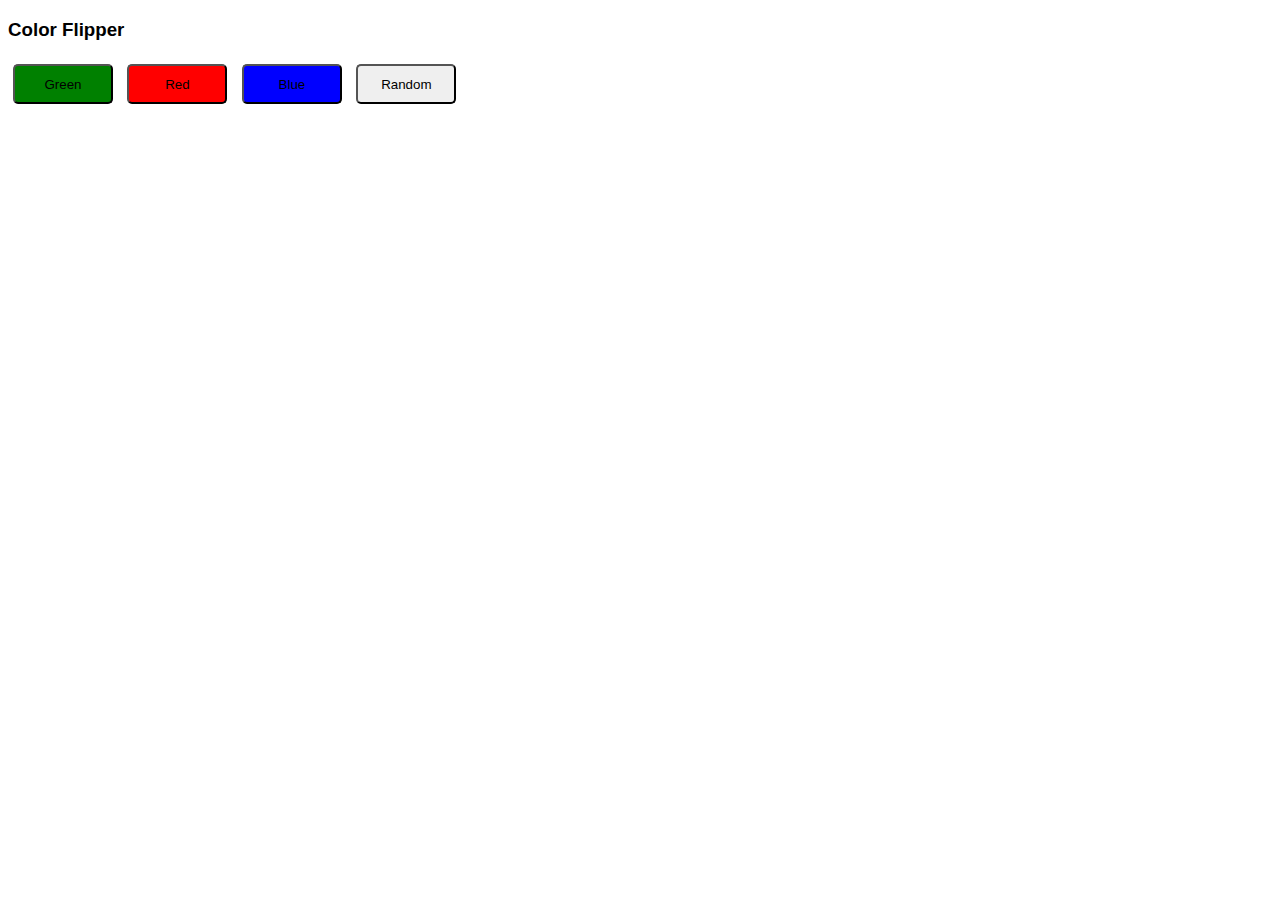
<file: color-flipper/index.html>
<!DOCTYPE html>
<html lang="en">
<head>
    <meta charset="UTF-8">
    <meta name="viewport" content="width=device-width, initial-scale=1.0">
    <title>Color Flipper</title>
    <link rel="stylesheet" href="styles.css"/>

</head>

<body>
    <h3>Color Flipper</h3>
    <button id="green" onclick="setColor('green')">Green</button>
    <button id="red" onclick="setColor('red')">Red</button>
    <button id="blue" onclick="setColor('blue')">Blue</button>
    <button onclick="randomColor()">Random</button>

    <script src="app.js"></script>
</body>
</html>
</file>
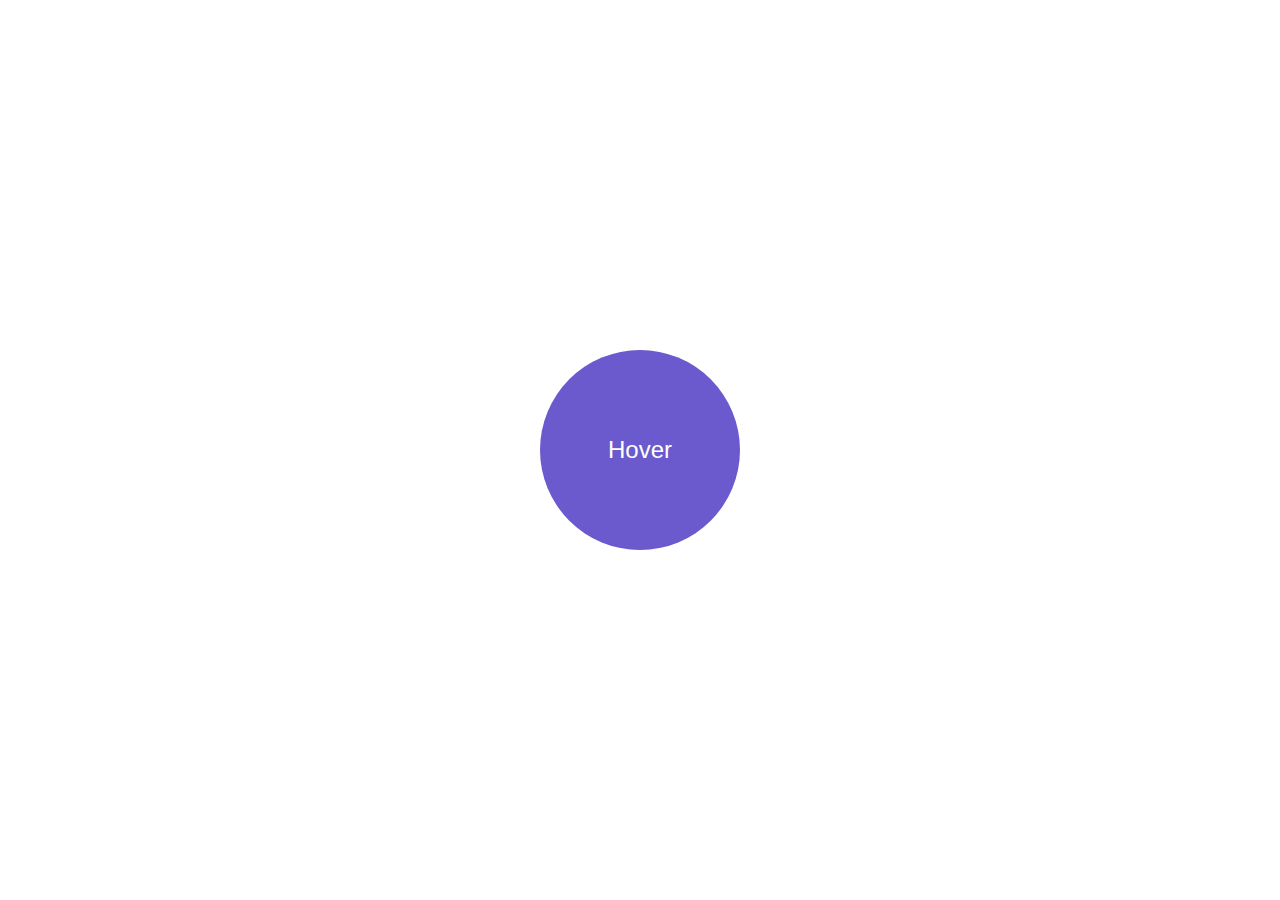
<file: hover-mouse/index.html>
<!DOCTYPE html>
<html lang="en">
<head>
    <meta charset="UTF-8">
    <meta name="viewport" content="width=device-width, initial-scale=1.0">
    <title>Document</title>
    <link rel="stylesheet" href="styles.css"/>
</head>
<body>
    <div id="circle">Hover</div>
    <script src="app.js"></script>
    
</body>
</html>
</file>
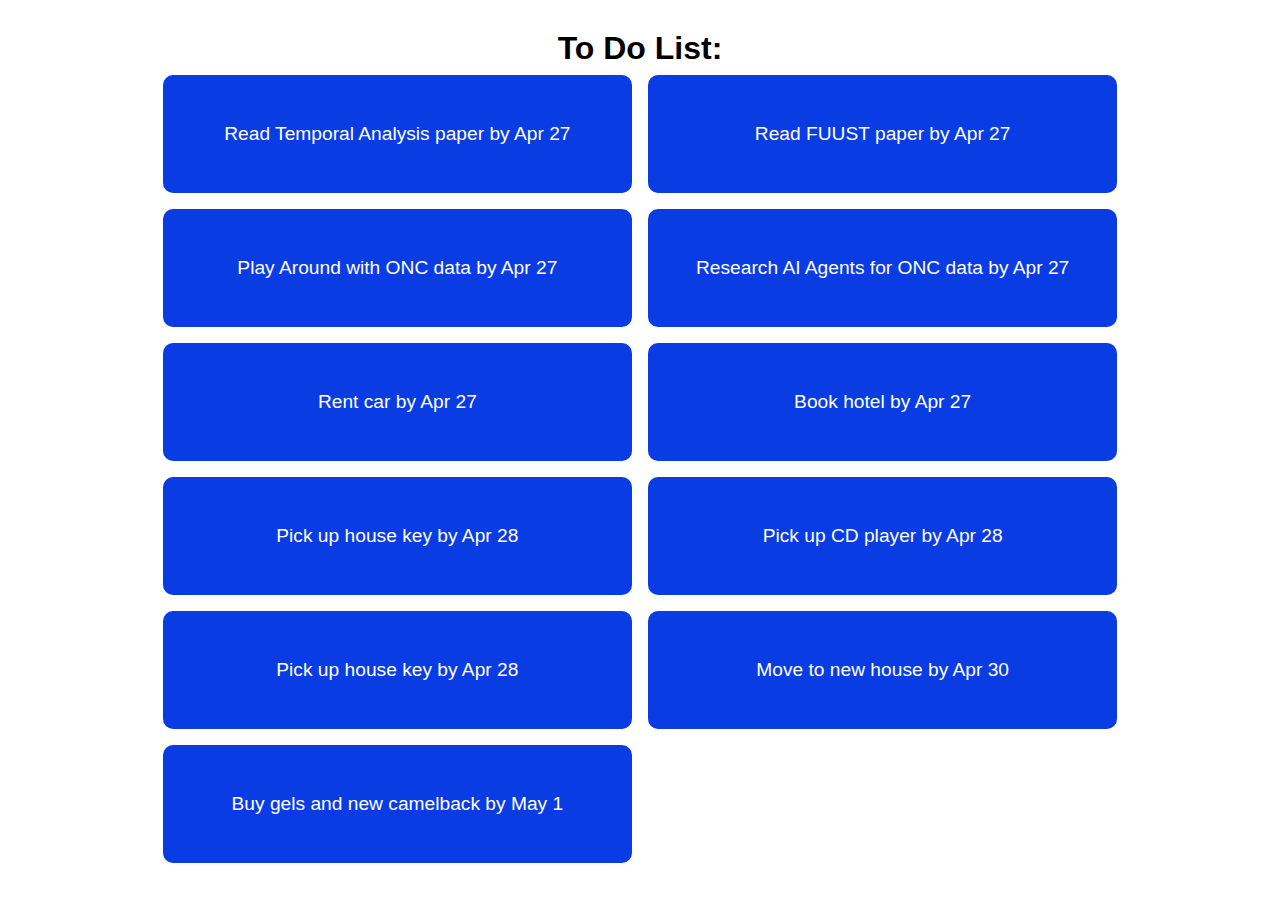
<file: to-do-list/index.html>
<!DOCTYPE html>
<html lang="en">
<head>
    <meta charset="UTF-8">
    <meta name="viewport" content="width=device-width, initial-scale=1.0">
    <title>Document</title>
    <link rel="stylesheet" href="styles.css"/>
</head>
<body>
    <h1>To Do List:</h1>
    <div id="info"></div>
    <script src="app.js"></script>
    
</body>
</html>
</file>
<file: color-flipper/styles.css>
* {
    font-family: 'Trebuchet MS', 'Lucida Sans Unicode', 'Lucida Grande', 'Lucida Sans', Arial, Helvetica, sans-serif; 
}

#green { /*access by id*/
    background-color: green;
}

#red {
    background-color: red;
}

#blue {
    background-color: blue;
}

button { /*access by tag*/
    border-radius: 5px; /*round corners*/
    width: 100px;
    height: 40px;
    margin: 5px; /*space between buttons*/
}
</file>
<file: hover-mouse/styles.css>
* {
    box-sizing: border-box;
    margin: 0;
    padding: 0;
    font-family: 'Trebuchet MS', 'Lucida Sans Unicode', 'Lucida Grande', 'Lucida Sans', Arial, Helvetica, sans-serif; 
   
}

body {
    display: flex;
    flex-direction: column;
    justify-content: center;
    align-items: center;
    height: 100vh;
}

#circle {
    display: flex;
    justify-content: center;
    align-items: center;
    height: 200px;
    width: 200px;
    background: slateblue;
    border-radius: 100px;
    font-size: 1.5rem;
    color: #ffff;
    cursor: pointer;
    transition: cubic-bezier(0.0775, 0.82, 0.165, 1) 3s;
}

.hover {
    transform: scale(2);
}
</file>
<file: to-do-list/styles.css>
* {
    box-sizing: border-box;
    margin: 0;
    padding: 0;
    font-family: 'Trebuchet MS', 'Lucida Sans Unicode', 'Lucida Grande', 'Lucida Sans', Arial, Helvetica, sans-serif; 
   
}

body {
    display: flex;
    flex-direction: column;
    justify-content: center;
    align-items: center;
    height: 100vh;

}

#info {
    display: grid;
    grid-template-columns: 1fr 1fr;

}

#info div {
    padding: 3rem;
    background: rgb(9,60,227);
    margin: 0.5rem;
    border-radius: 10px;
    color: #ffff;
    font-size: 1.2rem;
    text-align: center;
}
</file>
